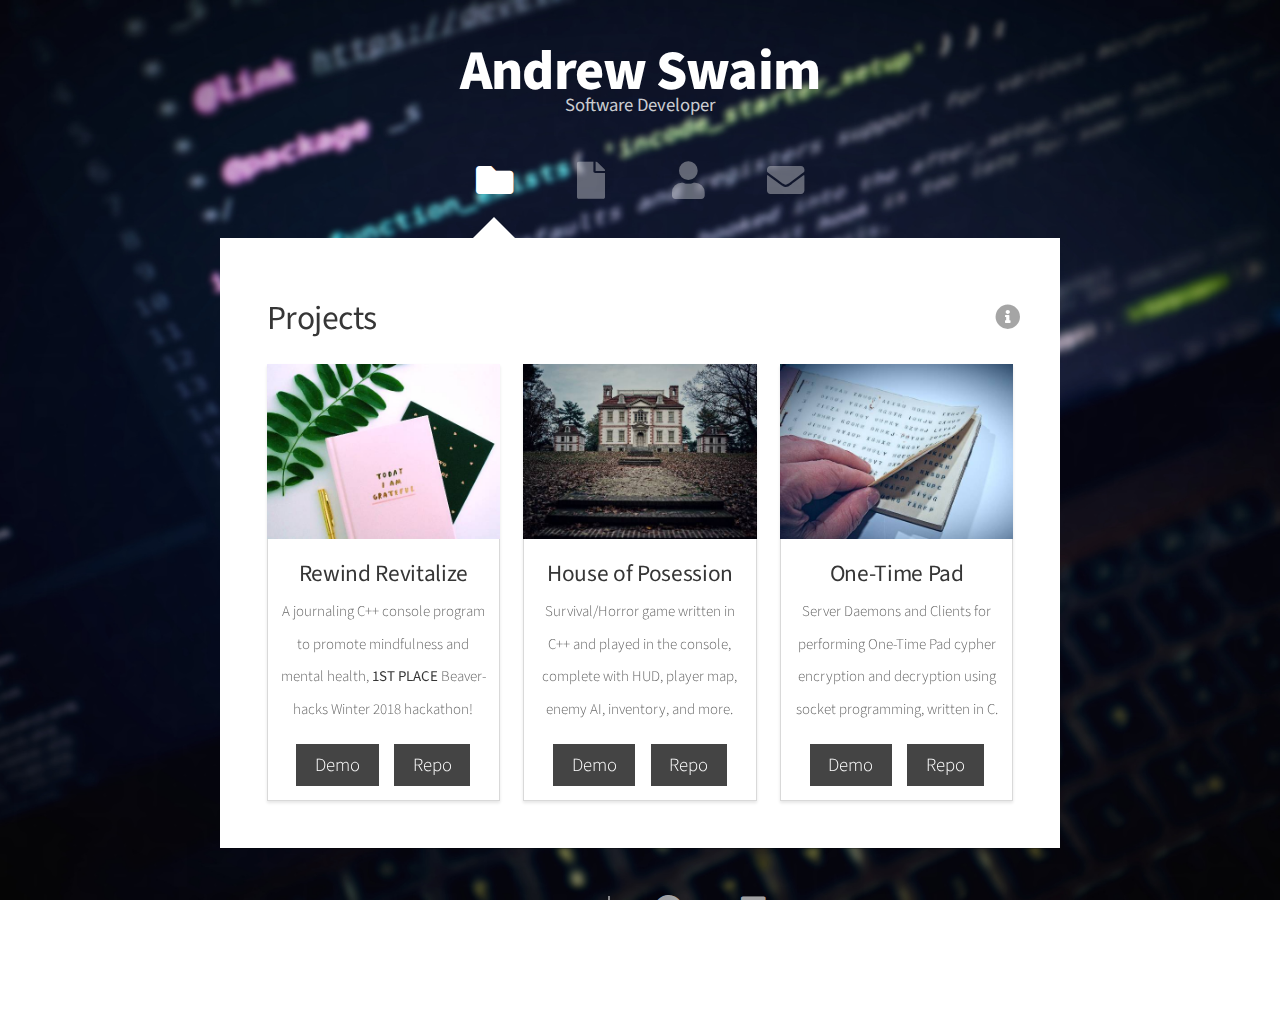
<file: index.html>
<!DOCTYPE HTML>
<!--
	Personal/Professional Website and Portfolio of Andrew Swaim
	Based on templates by @ajlkn from HTML5 Up
	Free for personal and commercial use under the CCA 3.0 license (html5up.net/license)
-->
<html>
	<head>
		<title>Andrew Swaim</title>
		<meta charset="utf-8" />
		<meta name="viewport" content="width=device-width, initial-scale=1, user-scalable=no" />
		<link rel="stylesheet" href="assets/css/main.css" />
		<noscript><link rel="stylesheet" href="assets/css/noscript.css" /></noscript>
	</head>
	<body class="is-preload">

		<!-- Wrapper-->
			<div id="wrapper">

				<!-- Header -->
					<div id="header">
						<h1>Andrew Swaim</h1>
						<p>Software Developer</p>
					</div>

				<!-- Nav -->
					<nav id="nav">
						<a href="#" class="icon solid fa-folder"><span>Projects</span></a>
						<a href="#resume" class="icon solid fa-file"><span>Resume</span></a>
						<a href="#about-me" class="icon solid fa-user"><span>About Me</span></a>
						<a href="#contact" class="icon solid fa-envelope"><span>Contact</span></a>
					</nav>

				<!-- Main -->
					<div id="main">

						<!-- Projects -->
							<article id="projects" class="panel">
								<header>
									<h2>Projects</h2>
									<div id="info">
										<i class="icon solid fas fa-info-circle"><span>Demos use Repl.it online compiler - compatability with mobile may vary</span></i>
									</div>
								</header>
								<section>
									<div class="row">
										<div class="col-4 col-6-medium col-12-small">
											<article class="box">
												<img class="image fit" src="images/rewind-revitalize_thumb.jpg" alt="Rewind Revitalize Splash" />
												<div class="content">
													<h3>Rewind Revitalize</h3>
													<p>A journaling C++ console program to promote mindfulness and mental health, <strong>1ST PLACE</strong> Beaver-hacks Winter 2018 hackathon!</p>
												</div>
												<a href="#rewind-revitalize" class="button">Demo</a>
												<a href="https://github.com/AndroidonEarth/Rewind-Revitalize" class="button" target="_blank">Repo</a>
											</article>
										</div>
										<div class="col-4 col-6-medium col-12-small">
											<article class="box">
												<img class="image fit" src="images/house_of_posession_thumb.jpg" alt="Houes of Posession Splash" />
												<div class="content">
													<h3>House of Posession</h3>
													<p>Survival/Horror game written in C++ and played in the console, complete with HUD, player map, enemy AI, inventory, and more.</p>
												</div>
												<a href="#house-of-posession" class="button">Demo</a>
												<a href="https://github.com/AndroidonEarth/House-of-Possession" class="button" target="_blank">Repo</a>
											</article>
										</div>
										<div class="col-4 col-6-medium col-12-small">
											<article class="box">
												<img class="image fit" src="images/one-time_pad_thumb.jpg" alt="One-Time Pad Splash" />
												<div class="content">
													<h3>One-Time Pad</h3>
													<p>Server Daemons and Clients for performing One-Time Pad cypher encryption and decryption using socket programming, written in C.</p>
												</div>
												<a href="#one-time-pad" class="button">Demo</a>
												<a href="https://github.com/AndroidonEarth/One-Time-Pad" class="button" target="_blank">Repo</a>
											</article>
										</div>
									</div>
								</section>
							</article>
							<article id="rewind-revitalize" class="panel">
								<header>
									<h2>Rewind Revitalize</h2>
									<!-- TODO: add back-to-projects button -->
									<a href="#" class="icon solid "></a>
								</header>
								<div class="demo">
									<form action="https://rewindrevitalize.androidonearth.repl.run/" method="get" target="rewind-revitalize-frame">
										<button type="submit">Compile & Run</button>
									</form>
									<iframe name="rewind-revitalize-frame" src="/demo_placeholder.html" scrolling="no"></iframe>
								</div>
								<!-- Maybe add mobile demo to display images instead of info icon
								<div class="mobile-demo">

								</div>
								-->
							</article>
							<article id="house-of-posession" class="panel">
								<header>
									<h2>House of Posession</h2>
									<!-- TODO: add back-to-projects button -->
									<a href="#" class="icon solid "></a>
								</header>
								<div class="demo">
									<form action="" method="get" target="house-of-posession-frame">
										<button type="submit">Compile & Run</button>
									</form>
									<iframe name="house-of-posession-frame" src="/demo_placeholder.html" scrolling="no"></iframe>
								</div>
								<!-- Maybe add mobile demo to display images instead of info icon
								<div class="mobile-demo">

								</div>
								-->
							</article>
							<article id="one-time-pad" class="panel">
								<header>
									<h2>One-Time Pad</h2>
									<!-- TODO: add back-to-projects button -->
									<a href="#" class="icon solid "></a>
								</header>
								<div class="demo">
									<form action="" method="get" target="one-time-pad-frame">
										<button type="submit">Compile & Run</button>
									</form>
									<iframe name="one-time-pad-frame" src="/demo_placeholder.html" scrolling="no"></iframe>
								</div>
								<!-- Maybe add mobile demo to display images instead of info icon
								<div class="mobile-demo">

								</div>
								-->
							</article>

						<!-- Resume -->
							<article id="resume" class="panel">
								<header>
									<h2>Resume
										<div id="download">
											<a class="icon solid fa-file-pdf" href="Resume_AndrewSwaim.pdf" download><span>Download</span></a>
										</div>
									</h2>
								</header>
								<h3>Technologies</h3>
								<div class="row">
									<div class="col-4">
										<p><strong>Proficient</strong></p>
										<ul>
											<li>C++</li>
											<li>C</li>
											<li>Bash</li>
										</ul>
									</div>
									<div class="col-4">
										<p><strong>Familiar</strong></p>
										<ul>
											<li>Java</li>
											<li>Python</li>
											<li>C#</li>
											<li>HTML5</li>
											<li>CSS3, SASS, & Bootstrap</li>
											<li>JS ES6, JQuery, & Node.js</li>
										</ul>
									</div>
									<div class="col-4">
										<p><strong>Other</strong></p>
										<ul>
											<li>SVN & Git</li>
											<li>PostgreSQL & MySQL</li>
											<li>Agile/Kanban & Jira</li>
											<li>Algorithms</li>
											<li>Data Structures</li>
											<li>x86 Assembly</li>
										</ul>
									</div>
								</div>
								<h3>Education</h3>
								<div class="row gtr-0 gtr-uniform">
									<div class="col-6">
										<p><strong>OREGON STATE UNIVERSITY</strong></p>
										<p>Corvallis, OR</p>
									</div>
									<div class="col-6">
										<p><strong>BS Computer Science</strong></p>
										<p>GPA 4.0/4.0</p>
										<p>Graduating March 2021</p>
									</div>
								</div>
								<div class="row gtr-0 gtr-uniform">
									<div class="col-6">
										<p><strong>MESA COMMUNITY COLLEGE</strong></p>
										<p>Mesa, AZ</p>
									</div>
									<div class="col-6">
										<p><strong>AAS Computer Programming</strong></p>
										<p>GPA 3.7/4.0</p>
										<p>Graduated May 2016</p>
									</div>
								</div>
								<div class="row gtr-0 gtr-uniform">
									<div class="col-6">
										<p><strong>ARIZONA STATE UNIVERSITY</strong></p>
										<p>Tempe, AZ</p>
									</div>
									<div class="col-6">
										<p><strong>BA Sustainability</strong></p>
										<p>GPA 3.4/4.0</p>
										<p>Graduated May 2014</p>
									</div>
								</div>
								<h3>Experience</h3>
								<div class="row gtr-0 gtr-uniform">
									<div class="col-12">
										<p><strong>ABC LEGAL SERVICES, INC.</strong></p>
										<p>Seattle, WA</p>
									</div>
								</div>
								<div class="row gtr-0 gtr-uniform">
									<div class="col-4 col-12-small">
										<p><strong>EDI and IT Support Specialist</strong></p>
										<p>February 2019 to Present</p>
									</div>
									<div class="col-8 col-12-small">
										<ul>
											<li>Develops Bash and Python scripts to import, export, and process data files and documents for customers through an SFTP server, ensuring the smooth processing of thousands of jobs each week, and working directly with customers and account managers to onboard new customers and resolve issues.</li>
											<li>Spearheaded a project to migrate our old phone system to a cloud-based VoIP phone system, reducing costs and streamlining communication and collaboration for all employees, and saving the company thousands of dollars each month.</li>
											<li>Writes queries to query a database (postreSQL) in order to generate reports for customers and account managers, also utilizing Jasper server for automated reports.</li>
										</ul>
									</div>
								</div>
								<div class="row gtr-0 gtr-uniform">
									<div class="col-4 col-12-small">
										<p><strong>Order Entry Specialist</strong></p>
										<p>July 2018 to February 2019</p>
									</div>
									<div class="col-8 col-12-small">
										<ul>
											<li>Memorized numerous workflows, rules, and exceptions for various states and legal customers in order to quickly and accurately enter data from digital and physical documents.</li>
											<li>Took on a multitude of responsibilities, including rush orders, auditing new hire work, and entering complex orders such as AZ alt serves, all within the first three months of hire, all while maintaining the second most amount of entries in the department with over 100 orders entered daily.</li>
										</ul>
									</div>
								</div>
								<div class="row gtr-0 gtr-uniform">
									<div class="col-12">
										<p><strong>DAYTON FREIGHT LINES, INC.</strong></p>
										<p>Tempe, AZ</p>
									</div>
								</div>
								<div class="row gtr-0 gtr-uniform">
									<div class="col-4 col-12-small">
										<p><strong>Centralized Biller</strong></p>
										<p>July 2014 to May 2018</p>
									</div>
									<div class="col-8 col-12-small">
										<ul>
											<li>Utilized strong attention to detail to quickly and accurately input data from the scanned in freight Bill of Ladings.</li>
											<li>Gained time management and computer skills by completing hundreds of bills each night, keeping in mind active time, bills-per-hour, and error percentage.</li>
											<li>Consistently in the top 5 fastest and most accurate billers in the department, both annually and monthly, with over 500 bills per night with minimal errors.</li>
										</ul>
									</div>
								</div>
							</article>

						<!-- About Me -->
							<article id="about-me" class="panel intro">
								<header>
									<h2>About Me</h2>
									<p>"and my journey to become a software developer"</p>
								</header>
								<div class="pic">
									<img src="images/me.jpg" alt="" />
								</div>
							</article>

						<!-- Contact -->
							<article id="contact" class="panel">
								<header>
									<h2>Contact Me</h2>
								</header>
								<iframe name="dummy" style="display:none;"></iframe>
								<form id="contact-form" action="https://app.99inbound.com/api/e/OyzL0BGX" method="POST">
									<div>
										<div class="row">
											<div class="col-6 col-12-medium">
												<input class="field" type="text" id="name" placeholder="Name" />
											</div>
											<div class="col-6 col-12-medium">
												<input class="field" type="text" id="email" placeholder="Email" />
											</div>
											<div class="col-12">
												<input class="field" type="text" id="subject" placeholder="Subject" />
											</div>
											<div class="col-12">
												<textarea class="field" id="message" placeholder="Message" rows="6"></textarea>
											</div>
											<div class="col-4 col-12-medium">
												<input type="submit" value="Send Message" />
											</div>
											<div class="col-8 col-12-medium">
												<p id="notification" class="field"></p>
											</div>
										</div>
									</div>
								</form>
							</article>

					</div>

				<!-- Footer -->
					<div id="footer">
						<ul class="copyright">
							<li>&copy; Andrew Swaim</li>
							<li>
								<a href="https://github.com/AndroidonEarth" class="icon brands fa-github fa-2x" target="_blank"><span>Github</span></a>
								<a href="https://www.linkedin.com/in/andrew-swaim/" class="icon brands fa-linkedin fa-2x" target="_blank"><span>LinkedIn</span></a>
							</li>
						</ul>
					</div>

			</div>			

		<!-- Scripts -->
			<script src="assets/js/axios.min.js"></script>
			<script src="assets/js/jquery.min.js"></script>
			<script src="assets/js/browser.min.js"></script>
			<script src="assets/js/breakpoints.min.js"></script>
			<script src="assets/js/util.js"></script>
			<script src="assets/js/main.js"></script>

	</body>
</html>
</file>
<file: assets/css/noscript.css>
/*
	Astral by HTML5 UP
	html5up.net | @ajlkn
	Free for personal and commercial use under the CCA 3.0 license (html5up.net/license)
*/

/* Wrapper */

	#wrapper {
		opacity: 1 !important;
	}

/* Nav */

	#nav a {
		opacity: 1.0;
	}

		#nav a:before, #nav a:after {
			display: none;
		}

		#nav a span {
			top: 0;
			opacity: 1.0;
		}

			#nav a span:after {
				display: none;
			}

/* Main */

	#main {
		background: none;
		box-shadow: none;
	}

		#main > .panel {
			background: #ffffff;
			margin-bottom: 2em;
		}

			#main > .panel:last-child {
				margin-bottom: 0;
			}
</file>
<file: assets/css/main.css>
@import url("https://fonts.googleapis.com/css?family=Source+Sans+Pro:300,400,300italic,400italic");
@import url("fontawesome-all.min.css");

/*
	Personal/Professional Website and Portfolio of Andrew Swaim
	Based on templates by @ajlkn from HTML5 Up
	Free for personal and commercial use under the CCA 3.0 license (html5up.net/license)
*/

html, body, div, span, applet, object,
iframe, h1, h2, h3, h4, h5, h6, p, blockquote,
pre, a, abbr, acronym, address, big, cite,
code, del, dfn, em, img, ins, kbd, q, s, samp,
small, strike, strong, sub, sup, tt, var, b,
u, i, center, dl, dt, dd, ol, ul, li, fieldset,
form, label, legend, table, caption, tbody,
tfoot, thead, tr, th, td, article, aside,
canvas, details, embed, figure, figcaption,
footer, header, hgroup, menu, nav, output, ruby,
section, summary, time, mark, audio, video {
	margin: 0;
	padding: 0;
	border: 0;
	font-size: 100%;
	font: inherit;
	vertical-align: baseline;}

article, aside, details, figcaption, figure,
footer, header, hgroup, menu, nav, section {
	display: block;}

body {
	line-height: 1;
}

ol, ul {
	list-style: none;
}

blockquote, q {
	quotes: none;
}

	blockquote:before, blockquote:after, q:before, q:after {
		content: '';
		content: none;
	}

table {
	border-collapse: collapse;
	border-spacing: 0;
}

body {
	-webkit-text-size-adjust: none;
}

mark {
	background-color: transparent;
	color: inherit;
}

input::-moz-focus-inner {
	border: 0;
	padding: 0;
}

input, select, textarea {
	-moz-appearance: none;
	-webkit-appearance: none;
	-ms-appearance: none;
	appearance: none;
}

/* Row */

	.row {
		display: flex;
		flex-wrap: wrap;
		box-sizing: border-box;
		align-items: stretch;
	}

		.row > * {
			box-sizing: border-box;
		}

		.row.gtr-uniform > * > :last-child {
			margin-bottom: 0;
		}

		.row.aln-left {
			justify-content: flex-start;
		}

		.row.aln-center {
			justify-content: center;
		}

		.row.aln-right {
			justify-content: flex-end;
		}

		.row.aln-top {
			align-items: flex-start;
		}

		.row.aln-middle {
			align-items: center;
		}

		.row.aln-bottom {
			align-items: flex-end;
		}

		.row > .imp {
			order: -1;
		}

		.row > .col-1 {
			width: 8.33333%;
		}

		.row > .off-1 {
			margin-left: 8.33333%;
		}

		.row > .col-2 {
			width: 16.66667%;
		}

		.row > .off-2 {
			margin-left: 16.66667%;
		}

		.row > .col-3 {
			width: 25%;
		}

		.row > .off-3 {
			margin-left: 25%;
		}

		.row > .col-4 {
			width: 33.33333%;
		}

		.row > .off-4 {
			margin-left: 33.33333%;
		}

		.row > .col-5 {
			width: 41.66667%;
		}

		.row > .off-5 {
			margin-left: 41.66667%;
		}

		.row > .col-6 {
			width: 50%;
		}

		.row > .off-6 {
			margin-left: 50%;
		}

		.row > .col-7 {
			width: 58.33333%;
		}

		.row > .off-7 {
			margin-left: 58.33333%;
		}

		.row > .col-8 {
			width: 66.66667%;
		}

		.row > .off-8 {
			margin-left: 66.66667%;
		}

		.row > .col-9 {
			width: 75%;
		}

		.row > .off-9 {
			margin-left: 75%;
		}

		.row > .col-10 {
			width: 83.33333%;
		}

		.row > .off-10 {
			margin-left: 83.33333%;
		}

		.row > .col-11 {
			width: 91.66667%;
		}

		.row > .off-11 {
			margin-left: 91.66667%;
		}

		.row > .col-12 {
			width: 100%;
		}

		.row > .off-12 {
			margin-left: 100%;
		}

		.row.gtr-0 {
			margin-top: 0em;
			margin-left: 0em;
		}

			.row.gtr-0 > * {
				padding: 0em 0 0 0em;
			}

			.row.gtr-0.gtr-uniform {
				margin-top: 0em;
			}

				.row.gtr-0.gtr-uniform > * {
					padding-top: 0em;
				}

		.row.gtr-25 {
			margin-top: -0.3125em;
			margin-left: -0.3125em;
		}

			.row.gtr-25 > * {
				padding: 0.3125em 0 0 0.3125em;
			}

			.row.gtr-25.gtr-uniform {
				margin-top: -0.3125em;
			}

				.row.gtr-25.gtr-uniform > * {
					padding-top: 0.3125em;
				}

		.row.gtr-50 {
			margin-top: -0.625em;
			margin-left: -0.625em;
		}

			.row.gtr-50 > * {
				padding: 0.625em 0 0 0.625em;
			}

			.row.gtr-50.gtr-uniform {
				margin-top: -0.625em;
			}

				.row.gtr-50.gtr-uniform > * {
					padding-top: 0.625em;
				}

		.row {
			margin-top: -1.25em;
			margin-left: -1.25em;
		}

			.row > * {
				padding: 1.25em 0 0 1.25em;
			}

			.row.gtr-uniform {
				margin-top: -1.25em;
			}

				.row.gtr-uniform > * {
					padding-top: 1.25em;
				}

		.row.gtr-150 {
			margin-top: -1.875em;
			margin-left: -1.875em;
		}

			.row.gtr-150 > * {
				padding: 1.875em 0 0 1.875em;
			}

			.row.gtr-150.gtr-uniform {
				margin-top: -1.875em;
			}

				.row.gtr-150.gtr-uniform > * {
					padding-top: 1.875em;
				}

		.row.gtr-200 {
			margin-top: -2.5em;
			margin-left: -2.5em;
		}

			.row.gtr-200 > * {
				padding: 2.5em 0 0 2.5em;
			}

			.row.gtr-200.gtr-uniform {
				margin-top: -2.5em;
			}

				.row.gtr-200.gtr-uniform > * {
					padding-top: 2.5em;
				}

		@media screen and (max-width: 1680px) {

			.row {
				display: flex;
				flex-wrap: wrap;
				box-sizing: border-box;
				align-items: stretch;
			}

				.row > * {
					box-sizing: border-box;
				}

				.row.gtr-uniform > * > :last-child {
					margin-bottom: 0;
				}

				.row.aln-left {
					justify-content: flex-start;
				}

				.row.aln-center {
					justify-content: center;
				}

				.row.aln-right {
					justify-content: flex-end;
				}

				.row.aln-top {
					align-items: flex-start;
				}

				.row.aln-middle {
					align-items: center;
				}

				.row.aln-bottom {
					align-items: flex-end;
				}

				.row > .imp-xlarge {
					order: -1;
				}

				.row > .col-1-xlarge {
					width: 8.33333%;
				}

				.row > .off-1-xlarge {
					margin-left: 8.33333%;
				}

				.row > .col-2-xlarge {
					width: 16.66667%;
				}

				.row > .off-2-xlarge {
					margin-left: 16.66667%;
				}

				.row > .col-3-xlarge {
					width: 25%;
				}

				.row > .off-3-xlarge {
					margin-left: 25%;
				}

				.row > .col-4-xlarge {
					width: 33.33333%;
				}

				.row > .off-4-xlarge {
					margin-left: 33.33333%;
				}

				.row > .col-5-xlarge {
					width: 41.66667%;
				}

				.row > .off-5-xlarge {
					margin-left: 41.66667%;
				}

				.row > .col-6-xlarge {
					width: 50%;
				}

				.row > .off-6-xlarge {
					margin-left: 50%;
				}

				.row > .col-7-xlarge {
					width: 58.33333%;
				}

				.row > .off-7-xlarge {
					margin-left: 58.33333%;
				}

				.row > .col-8-xlarge {
					width: 66.66667%;
				}

				.row > .off-8-xlarge {
					margin-left: 66.66667%;
				}

				.row > .col-9-xlarge {
					width: 75%;
				}

				.row > .off-9-xlarge {
					margin-left: 75%;
				}

				.row > .col-10-xlarge {
					width: 83.33333%;
				}

				.row > .off-10-xlarge {
					margin-left: 83.33333%;
				}

				.row > .col-11-xlarge {
					width: 91.66667%;
				}

				.row > .off-11-xlarge {
					margin-left: 91.66667%;
				}

				.row > .col-12-xlarge {
					width: 100%;
				}

				.row > .off-12-xlarge {
					margin-left: 100%;
				}

				.row.gtr-0 {
					margin-top: 0em;
					margin-left: 0em;
				}

					.row.gtr-0 > * {
						padding: 0em 0 0 0em;
					}

					.row.gtr-0.gtr-uniform {
						margin-top: 0em;
					}

						.row.gtr-0.gtr-uniform > * {
							padding-top: 0em;
						}

				.row.gtr-25 {
					margin-top: -0.3125em;
					margin-left: -0.3125em;
				}

					.row.gtr-25 > * {
						padding: 0.3125em 0 0 0.3125em;
					}

					.row.gtr-25.gtr-uniform {
						margin-top: -0.3125em;
					}

						.row.gtr-25.gtr-uniform > * {
							padding-top: 0.3125em;
						}

				.row.gtr-50 {
					margin-top: -0.625em;
					margin-left: -0.625em;
				}

					.row.gtr-50 > * {
						padding: 0.625em 0 0 0.625em;
					}

					.row.gtr-50.gtr-uniform {
						margin-top: -0.625em;
					}

						.row.gtr-50.gtr-uniform > * {
							padding-top: 0.625em;
						}

				.row {
					margin-top: -1.25em;
					margin-left: -1.25em;
				}

					.row > * {
						padding: 1.25em 0 0 1.25em;
					}

					.row.gtr-uniform {
						margin-top: -1.25em;
					}

						.row.gtr-uniform > * {
							padding-top: 1.25em;
						}

				.row.gtr-150 {
					margin-top: -1.875em;
					margin-left: -1.875em;
				}

					.row.gtr-150 > * {
						padding: 1.875em 0 0 1.875em;
					}

					.row.gtr-150.gtr-uniform {
						margin-top: -1.875em;
					}

						.row.gtr-150.gtr-uniform > * {
							padding-top: 1.875em;
						}

				.row.gtr-200 {
					margin-top: -2.5em;
					margin-left: -2.5em;
				}

					.row.gtr-200 > * {
						padding: 2.5em 0 0 2.5em;
					}

					.row.gtr-200.gtr-uniform {
						margin-top: -2.5em;
					}

						.row.gtr-200.gtr-uniform > * {
							padding-top: 2.5em;
						}

		}

		@media screen and (max-width: 1280px) {

			.row {
				display: flex;
				flex-wrap: wrap;
				box-sizing: border-box;
				align-items: stretch;
			}

				.row > * {
					box-sizing: border-box;
				}

				.row.gtr-uniform > * > :last-child {
					margin-bottom: 0;
				}

				.row.aln-left {
					justify-content: flex-start;
				}

				.row.aln-center {
					justify-content: center;
				}

				.row.aln-right {
					justify-content: flex-end;
				}

				.row.aln-top {
					align-items: flex-start;
				}

				.row.aln-middle {
					align-items: center;
				}

				.row.aln-bottom {
					align-items: flex-end;
				}

				.row > .imp-large {
					order: -1;
				}

				.row > .col-1-large {
					width: 8.33333%;
				}

				.row > .off-1-large {
					margin-left: 8.33333%;
				}

				.row > .col-2-large {
					width: 16.66667%;
				}

				.row > .off-2-large {
					margin-left: 16.66667%;
				}

				.row > .col-3-large {
					width: 25%;
				}

				.row > .off-3-large {
					margin-left: 25%;
				}

				.row > .col-4-large {
					width: 33.33333%;
				}

				.row > .off-4-large {
					margin-left: 33.33333%;
				}

				.row > .col-5-large {
					width: 41.66667%;
				}

				.row > .off-5-large {
					margin-left: 41.66667%;
				}

				.row > .col-6-large {
					width: 50%;
				}

				.row > .off-6-large {
					margin-left: 50%;
				}

				.row > .col-7-large {
					width: 58.33333%;
				}

				.row > .off-7-large {
					margin-left: 58.33333%;
				}

				.row > .col-8-large {
					width: 66.66667%;
				}

				.row > .off-8-large {
					margin-left: 66.66667%;
				}

				.row > .col-9-large {
					width: 75%;
				}

				.row > .off-9-large {
					margin-left: 75%;
				}

				.row > .col-10-large {
					width: 83.33333%;
				}

				.row > .off-10-large {
					margin-left: 83.33333%;
				}

				.row > .col-11-large {
					width: 91.66667%;
				}

				.row > .off-11-large {
					margin-left: 91.66667%;
				}

				.row > .col-12-large {
					width: 100%;
				}

				.row > .off-12-large {
					margin-left: 100%;
				}

				.row.gtr-0 {
					margin-top: 0em;
					margin-left: 0em;
				}

					.row.gtr-0 > * {
						padding: 0em 0 0 0em;
					}

					.row.gtr-0.gtr-uniform {
						margin-top: 0em;
					}

						.row.gtr-0.gtr-uniform > * {
							padding-top: 0em;
						}

				.row.gtr-25 {
					margin-top: -0.3125em;
					margin-left: -0.3125em;
				}

					.row.gtr-25 > * {
						padding: 0.3125em 0 0 0.3125em;
					}

					.row.gtr-25.gtr-uniform {
						margin-top: -0.3125em;
					}

						.row.gtr-25.gtr-uniform > * {
							padding-top: 0.3125em;
						}

				.row.gtr-50 {
					margin-top: -0.625em;
					margin-left: -0.625em;
				}

					.row.gtr-50 > * {
						padding: 0.625em 0 0 0.625em;
					}

					.row.gtr-50.gtr-uniform {
						margin-top: -0.625em;
					}

						.row.gtr-50.gtr-uniform > * {
							padding-top: 0.625em;
						}

				.row {
					margin-top: -1.25em;
					margin-left: -1.25em;
				}

					.row > * {
						padding: 1.25em 0 0 1.25em;
					}

					.row.gtr-uniform {
						margin-top: -1.25em;
					}

						.row.gtr-uniform > * {
							padding-top: 1.25em;
						}

				.row.gtr-150 {
					margin-top: -1.875em;
					margin-left: -1.875em;
				}

					.row.gtr-150 > * {
						padding: 1.875em 0 0 1.875em;
					}

					.row.gtr-150.gtr-uniform {
						margin-top: -1.875em;
					}

						.row.gtr-150.gtr-uniform > * {
							padding-top: 1.875em;
						}

				.row.gtr-200 {
					margin-top: -2.5em;
					margin-left: -2.5em;
				}

					.row.gtr-200 > * {
						padding: 2.5em 0 0 2.5em;
					}

					.row.gtr-200.gtr-uniform {
						margin-top: -2.5em;
					}

						.row.gtr-200.gtr-uniform > * {
							padding-top: 2.5em;
						}

		}

		@media screen and (max-width: 980px) {

			.row {
				display: flex;
				flex-wrap: wrap;
				box-sizing: border-box;
				align-items: stretch;
			}

				.row > * {
					box-sizing: border-box;
				}

				.row.gtr-uniform > * > :last-child {
					margin-bottom: 0;
				}

				.row.aln-left {
					justify-content: flex-start;
				}

				.row.aln-center {
					justify-content: center;
				}

				.row.aln-right {
					justify-content: flex-end;
				}

				.row.aln-top {
					align-items: flex-start;
				}

				.row.aln-middle {
					align-items: center;
				}

				.row.aln-bottom {
					align-items: flex-end;
				}

				.row > .imp-medium {
					order: -1;
				}

				.row > .col-1-medium {
					width: 8.33333%;
				}

				.row > .off-1-medium {
					margin-left: 8.33333%;
				}

				.row > .col-2-medium {
					width: 16.66667%;
				}

				.row > .off-2-medium {
					margin-left: 16.66667%;
				}

				.row > .col-3-medium {
					width: 25%;
				}

				.row > .off-3-medium {
					margin-left: 25%;
				}

				.row > .col-4-medium {
					width: 33.33333%;
				}

				.row > .off-4-medium {
					margin-left: 33.33333%;
				}

				.row > .col-5-medium {
					width: 41.66667%;
				}

				.row > .off-5-medium {
					margin-left: 41.66667%;
				}

				.row > .col-6-medium {
					width: 50%;
				}

				.row > .off-6-medium {
					margin-left: 50%;
				}

				.row > .col-7-medium {
					width: 58.33333%;
				}

				.row > .off-7-medium {
					margin-left: 58.33333%;
				}

				.row > .col-8-medium {
					width: 66.66667%;
				}

				.row > .off-8-medium {
					margin-left: 66.66667%;
				}

				.row > .col-9-medium {
					width: 75%;
				}

				.row > .off-9-medium {
					margin-left: 75%;
				}

				.row > .col-10-medium {
					width: 83.33333%;
				}

				.row > .off-10-medium {
					margin-left: 83.33333%;
				}

				.row > .col-11-medium {
					width: 91.66667%;
				}

				.row > .off-11-medium {
					margin-left: 91.66667%;
				}

				.row > .col-12-medium {
					width: 100%;
				}

				.row > .off-12-medium {
					margin-left: 100%;
				}

				.row.gtr-0 {
					margin-top: 0em;
					margin-left: 0em;
				}

					.row.gtr-0 > * {
						padding: 0em 0 0 0em;
					}

					.row.gtr-0.gtr-uniform {
						margin-top: 0em;
					}

						.row.gtr-0.gtr-uniform > * {
							padding-top: 0em;
						}

				.row.gtr-25 {
					margin-top: -0.3125em;
					margin-left: -0.3125em;
				}

					.row.gtr-25 > * {
						padding: 0.3125em 0 0 0.3125em;
					}

					.row.gtr-25.gtr-uniform {
						margin-top: -0.3125em;
					}

						.row.gtr-25.gtr-uniform > * {
							padding-top: 0.3125em;
						}

				.row.gtr-50 {
					margin-top: -0.625em;
					margin-left: -0.625em;
				}

					.row.gtr-50 > * {
						padding: 0.625em 0 0 0.625em;
					}

					.row.gtr-50.gtr-uniform {
						margin-top: -0.625em;
					}

						.row.gtr-50.gtr-uniform > * {
							padding-top: 0.625em;
						}

				.row {
					margin-top: -1.25em;
					margin-left: -1.25em;
				}

					.row > * {
						padding: 1.25em 0 0 1.25em;
					}

					.row.gtr-uniform {
						margin-top: -1.25em;
					}

						.row.gtr-uniform > * {
							padding-top: 1.25em;
						}

				.row.gtr-150 {
					margin-top: -1.875em;
					margin-left: -1.875em;
				}

					.row.gtr-150 > * {
						padding: 1.875em 0 0 1.875em;
					}

					.row.gtr-150.gtr-uniform {
						margin-top: -1.875em;
					}

						.row.gtr-150.gtr-uniform > * {
							padding-top: 1.875em;
						}

				.row.gtr-200 {
					margin-top: -2.5em;
					margin-left: -2.5em;
				}

					.row.gtr-200 > * {
						padding: 2.5em 0 0 2.5em;
					}

					.row.gtr-200.gtr-uniform {
						margin-top: -2.5em;
					}

						.row.gtr-200.gtr-uniform > * {
							padding-top: 2.5em;
						}

		}

		@media screen and (max-width: 736px) {

			.row {
				display: flex;
				flex-wrap: wrap;
				box-sizing: border-box;
				align-items: stretch;
			}

				.row > * {
					box-sizing: border-box;
				}

				.row.gtr-uniform > * > :last-child {
					margin-bottom: 0;
				}

				.row.aln-left {
					justify-content: flex-start;
				}

				.row.aln-center {
					justify-content: center;
				}

				.row.aln-right {
					justify-content: flex-end;
				}

				.row.aln-top {
					align-items: flex-start;
				}

				.row.aln-middle {
					align-items: center;
				}

				.row.aln-bottom {
					align-items: flex-end;
				}

				.row > .imp-small {
					order: -1;
				}

				.row > .col-1-small {
					width: 8.33333%;
				}

				.row > .off-1-small {
					margin-left: 8.33333%;
				}

				.row > .col-2-small {
					width: 16.66667%;
				}

				.row > .off-2-small {
					margin-left: 16.66667%;
				}

				.row > .col-3-small {
					width: 25%;
				}

				.row > .off-3-small {
					margin-left: 25%;
				}

				.row > .col-4-small {
					width: 33.33333%;
				}

				.row > .off-4-small {
					margin-left: 33.33333%;
				}

				.row > .col-5-small {
					width: 41.66667%;
				}

				.row > .off-5-small {
					margin-left: 41.66667%;
				}

				.row > .col-6-small {
					width: 50%;
				}

				.row > .off-6-small {
					margin-left: 50%;
				}

				.row > .col-7-small {
					width: 58.33333%;
				}

				.row > .off-7-small {
					margin-left: 58.33333%;
				}

				.row > .col-8-small {
					width: 66.66667%;
				}

				.row > .off-8-small {
					margin-left: 66.66667%;
				}

				.row > .col-9-small {
					width: 75%;
				}

				.row > .off-9-small {
					margin-left: 75%;
				}

				.row > .col-10-small {
					width: 83.33333%;
				}

				.row > .off-10-small {
					margin-left: 83.33333%;
				}

				.row > .col-11-small {
					width: 91.66667%;
				}

				.row > .off-11-small {
					margin-left: 91.66667%;
				}

				.row > .col-12-small {
					width: 100%;
				}

				.row > .off-12-small {
					margin-left: 100%;
				}

				.row.gtr-0 {
					margin-top: 0em;
					margin-left: 0em;
				}

					.row.gtr-0 > * {
						padding: 0em 0 0 0em;
					}

					.row.gtr-0.gtr-uniform {
						margin-top: 0em;
					}

						.row.gtr-0.gtr-uniform > * {
							padding-top: 0em;
						}

				.row.gtr-25 {
					margin-top: -0.3125em;
					margin-left: -0.3125em;
				}

					.row.gtr-25 > * {
						padding: 0.3125em 0 0 0.3125em;
					}

					.row.gtr-25.gtr-uniform {
						margin-top: -0.3125em;
					}

						.row.gtr-25.gtr-uniform > * {
							padding-top: 0.3125em;
						}

				.row.gtr-50 {
					margin-top: -0.625em;
					margin-left: -0.625em;
				}

					.row.gtr-50 > * {
						padding: 0.625em 0 0 0.625em;
					}

					.row.gtr-50.gtr-uniform {
						margin-top: -0.625em;
					}

						.row.gtr-50.gtr-uniform > * {
							padding-top: 0.625em;
						}

				.row {
					margin-top: -1.25em;
					margin-left: -1.25em;
				}

					.row > * {
						padding: 1.25em 0 0 1.25em;
					}

					.row.gtr-uniform {
						margin-top: -1.25em;
					}

						.row.gtr-uniform > * {
							padding-top: 1.25em;
						}

				.row.gtr-150 {
					margin-top: -1.875em;
					margin-left: -1.875em;
				}

					.row.gtr-150 > * {
						padding: 1.875em 0 0 1.875em;
					}

					.row.gtr-150.gtr-uniform {
						margin-top: -1.875em;
					}

						.row.gtr-150.gtr-uniform > * {
							padding-top: 1.875em;
						}

				.row.gtr-200 {
					margin-top: -2.5em;
					margin-left: -2.5em;
				}

					.row.gtr-200 > * {
						padding: 2.5em 0 0 2.5em;
					}

					.row.gtr-200.gtr-uniform {
						margin-top: -2.5em;
					}

						.row.gtr-200.gtr-uniform > * {
							padding-top: 2.5em;
						}

		}

/* Basic */

	html {
		box-sizing: border-box;
	}

	*, *:before, *:after {
		box-sizing: inherit;
	}

	body {
		background-image: url("images/overlay.png"), url("images/bg.jpg");
		background-repeat: repeat, no-repeat;
		background-size: cover;
		background-position: center;
		background-attachment: fixed;
		overflow-y: scroll;
	}

		body.is-preload *, body.is-preload *:before, body.is-preload *:after {
			-moz-animation: none !important;
			-webkit-animation: none !important;
			-ms-animation: none !important;
			animation: none !important;
			-moz-transition: none !important;
			-webkit-transition: none !important;
			-ms-transition: none !important;
			transition: none !important;
		}

	body, input, textarea, select, span {
		font-family: 'Source Sans Pro', sans-serif;
		font-weight: 300;
		color: #666666;
		font-size: 20pt;
		line-height: 1.75em;
	}

		@media screen and (max-width: 1680px) {

			body, input, textarea, select {
				font-size: 15pt;
			}

		}

		@media screen and (max-width: 1280px) {

			body, input, textarea, select {
				font-size: 14pt;
			}

		}

		@media screen and (max-width: 736px) {

			body, input, textarea, select {
				font-size: 12pt;
			}

		}

		@media screen and (max-width: 360px) {

			body, input, textarea, select {
				font-size: 11pt;
			}

		}

	strong, b, h1, h2, h3, h4, h5, h6 {
		font-weight: 400;
		color: #363636;
	}

	h1 {
		font-size: 2.4em;
		letter-spacing: -0.015em;
	}

	h2 {
		font-size: 1.8em;
		letter-spacing: -0.015em;
	}

	h3, h4, h5, h6 {
		font-size: 1.25em;
		letter-spacing: -0.015em;
	}

	@media screen and (max-width: 736px) {

		h1 {
			font-size: 1.75em;
		}

		h2 {
			font-size: 1.375em;
		}

		h3, h4, h5, h6 {
			font-size: 1em;
		}

	}

	blockquote {
		border-left: solid 0.5em #ddd;
		padding: 1em 0 1em 2em;
		font-style: italic;
	}

	em, i {
		font-style: italic;
	}

	hr {
		border: 0;
		border-top: solid 1px #ddd;
		padding: 1.5em 0 0 0;
		margin: 1.75em 0 0 0;
	}

	sub {
		position: relative;
		top: 0.5em;
		font-size: 0.8em;
	}

	sup {
		position: relative;
		top: -0.5em;
		font-size: 0.8em;
	}

	br.clear {
		clear: both;
	}

	p, ul, ol, dl, table, blockquote, form {
		margin-bottom: 2em;
	}

/* Table */

	table {
		width: 100%;
	}

		table.default tbody tr {
			border-bottom: solid 1px #f4f4f4;
		}

		table.default td {
			padding: 0.5em 1em 0.5em 1em;
		}

		table.default th {
			text-align: left;
			font-weight: 400;
			padding: 0.5em 1em 0.5em 1em;
		}

		table.default thead {
			border-bottom: solid 2px #f4f4f4;
		}

/* Form */

	form label {
		display: block;
		font-weight: 400;
		color: #363636;
		margin: 0 0 1em 0;
	}

	form input[type="text"],
	form input[type="email"],
	form input[type="password"],
	form select,
	form textarea {
		-webkit-appearance: none;
		border: 0;
		background: #e6e6e6;
		padding: 0.75em;
		width: 100%;
		-moz-transition: background-color .25s ease-in-out;
		-webkit-transition: background-color .25s ease-in-out;
		-ms-transition: background-color .25s ease-in-out;
		transition: background-color .25s ease-in-out;
	}

		form input[type="text"]:focus,
		form input[type="email"]:focus,
		form input[type="password"]:focus,
		form select:focus,
		form textarea:focus {
			background: #f8f8f8;
		}

	form input[type="text"],
	form input[type="email"],
	form input[type="password"],
	form select {
		line-height: 1.35em;
	}

	form ::-webkit-input-placeholder {
		color: #999;
	}

	form :-moz-placeholder {
		color: #999;
	}

	form ::-moz-placeholder {
		color: #999;
	}

	form :-ms-input-placeholder {
		color: #999;
	}

/* Section/Article */

	section, article {
		margin-bottom: 3em;
	}

		section > :last-child, section:last-child, article > :last-child, article:last-child {
			margin-bottom: 0;
		}

	header {
		margin: 0 0 1.5em 0;
	}

		header > p {
			margin: 0.5em 0 0 0;
			color: #aaa;
		}

		@media screen and (max-width: 736px) {

			header {
				margin: 0 0 1em 0;
			}

		}


/* Image */

	.image {
		display: inline-block;
	}

		.image img {
			display: block;
			width: 100%;
		}

		.image.fit {
			display: block;
			width: 100%;
		}

		.image.featured {
			display: block;
			width: 100%;
			margin: 0 0 2em 0;
		}

		.image.left {
			float: left;
			margin: 0 2em 2em 0;
		}

		.image.centered {
			display: block;
			margin: 0 0 2em 0;
		}

			.image.centered img {
				margin: 0 auto;
				width: auto;
			}

/* Button */

	input[type="button"],
	input[type="submit"],
	input[type="reset"],
	button,
	.button {
		-moz-transition: background-color .25s ease-in-out;
		-webkit-transition: background-color .25s ease-in-out;
		-ms-transition: background-color .25s ease-in-out;
		transition: background-color .25s ease-in-out;
		-webkit-appearance: none;
		display: inline-block;
		background-color: #444444;
		color: #ffffff;
		border: 0;
		cursor: pointer;
		outline: 0;
		padding: 0.7em 1.5em 0.7em 1.5em;
		text-decoration: none;
	}

		input[type="button"]:hover,
		input[type="submit"]:hover,
		input[type="reset"]:hover,
		button:hover,
		.button:hover {
			background-color: #333333;
		}

		input[type="button"]:active,
		input[type="submit"]:active,
		input[type="reset"]:active,
		button:active,
		.button:active {
			background-color: #444444;
		}

		input[type="button"].alt,
		input[type="submit"].alt,
		input[type="reset"].alt,
		button.alt,
		.button.alt {
			background-color: #777777;
		}

			input[type="button"].alt:hover,
			input[type="submit"].alt:hover,
			input[type="reset"].alt:hover,
			button.alt:hover,
			.button.alt:hover {
				background-color: #888888;
			}

			input[type="button"].alt:active,
			input[type="submit"].alt:active,
			input[type="reset"].alt:active,
			button.alt:active,
			.button.alt:active {
				background-color: #999999;
			}

		input[type="button"].small,
		input[type="submit"].small,
		input[type="reset"].small,
		button.small,
		.button.small {
			font-size: 0.75em;
		}

		input[type="button"].large,
		input[type="submit"].large,
		input[type="reset"].large,
		button.large,
		.button.large {
			font-size: 1.25em;
			padding: 0.5em 1.25em 0.5em 1.25em;
		}

		input[type="button"].xlarge,
		input[type="submit"].xlarge,
		input[type="reset"].xlarge,
		button.xlarge,
		.button.xlarge {
			font-size: 1.5em;
			padding: 0.5em 1.25em 0.5em 1.25em;
		}

		@media screen and (max-width: 736px) {

			input[type="button"],
			input[type="submit"],
			input[type="reset"],
			button,
			.button {
				width: 100%;
			}

		}

/* List */

	ul {
		list-style: disc;
		padding-left: 1em;
	}

		ul li {
			padding-left: 0.5em;
		}

	ol {
		list-style: decimal;
		padding-left: 1.25em;
	}

		ol li {
			padding-left: 0.25em;
		}

/* Actions */

	ul.actions {
		list-style: none;
		padding-left: 0;
	}

		ul.actions li {
			display: inline-block;
			padding-left: 0;
			margin: 0 0 0 0.5em;
		}

			ul.actions li:first-child {
				margin-left: 0;
			}

		@media screen and (max-width: 736px) {

			ul.actions li {
				display: block;
				margin: 0.75em 0 0 0;
			}

				ul.actions li:first-child {
					margin-top: 0;
				}

		}

/* Icons */

	.icon {
		text-decoration: none;
		position: relative;
		text-decoration: none;
	}

		.icon:before {
			-moz-osx-font-smoothing: grayscale;
			-webkit-font-smoothing: antialiased;
			display: inline-block;
			font-style: normal;
			font-variant: normal;
			text-rendering: auto;
			line-height: 1;
			text-transform: none !important;
			font-family: 'Font Awesome 5 Free';
			font-weight: 400;
		}

		.icon.solid:before {
			font-weight: 900;
		}

		.icon.brands:before {
			font-family: 'Font Awesome 5 Brands';
		}

		.icon:before {
			line-height: inherit;
		}

		.icon > .label {
			display: none;
		}

/* Nav */

	#nav {
		text-align: center;
		height: 4.25em;
		cursor: default;
	}

		#nav a {
			position: relative;
			display: inline-block;
			color: #ffffff;
			width: 1em;
			height: 1em;
			line-height: 0.9em;
			font-size: 2.5em;
			margin: 0 0.5em;
			opacity: 0.35;
			outline: 0;
			-moz-transition: opacity .25s ease-in-out;
			-webkit-transition: opacity .25s ease-in-out;
			-ms-transition: opacity .25s ease-in-out;
			transition: opacity .25s ease-in-out;
		}

			#nav a.icon:before {
				padding-right: 0;
			}

			#nav a:before {
				font-size: 0.8em;
			}

			#nav a:after {
				content: '';
				display: block;
				position: absolute;
				left: 50%;
				bottom: -0.75em;
				margin-left: -0.5em;
				border-bottom: solid 0em #ffffff;
				border-left: solid 0.5em transparent;
				border-right: solid 0.5em transparent;
				-moz-transition: border-bottom-width .25s ease-in-out;
				-webkit-transition: border-bottom-width .25s ease-in-out;
				-ms-transition: border-bottom-width .25s ease-in-out;
				transition: border-bottom-width .25s ease-in-out;
			}

			#nav a span {
				display: block;
				position: absolute;
				background: #ffffff;
				color: #222222;
				top: -2.75em;
				font-size: 0.3em;
				font-weight: 500;
				height: 2.25em;
				line-height: 2.25em;
				left: 50%;
				opacity: 0;
				-moz-transition: opacity .25s ease-in-out;
				-webkit-transition: opacity .25s ease-in-out;
				-ms-transition: opacity .25s ease-in-out;
				transition: opacity .25s ease-in-out;
				width: 5.5em;
				margin-left: -2.75em;
			}

				#nav a span:after {
					content: '';
					display: block;
					position: absolute;
					bottom: -0.4em;
					left: 50%;
					margin-left: -0.6em;
					border-top: solid 0.6em #ffffff;
					border-left: solid 0.6em transparent;
					border-right: solid 0.6em transparent;
				}

			#nav a:hover {
				opacity: 1.0;
			}

				#nav a:hover span {
					opacity: 1.0;
				}

			#nav a.active {
				opacity: 1.0;
			}

				#nav a.active:after {
					border-bottom-width: 0.5em;
				}

		@media screen and (max-width: 980px) {

			#nav a span {
				opacity: 1.0;
			}

		}

/* Wrapper */

	#wrapper {
		width: 45em;
		margin: 0 auto;
		min-height: 100vh;
		max-width: 100%;
		padding: 4em 0;
		display: -moz-flex;
		display: -webkit-flex;
		display: -ms-flex;
		display: flex;
		-moz-flex-direction: column;
		-webkit-flex-direction: column;
		-ms-flex-direction: column;
		flex-direction: column;
		-moz-align-items: center;
		-webkit-align-items: center;
		-ms-align-items: center;
		align-items: center;
		-moz-justify-content: center;
		-webkit-justify-content: center;
		-ms-justify-content: center;
		justify-content: center;
		-moz-transition: opacity 1s ease-in-out;
		-webkit-transition: opacity 1s ease-in-out;
		-ms-transition: opacity 1s ease-in-out;
		transition: opacity 1s ease-in-out;
	}

		body.is-preload #wrapper {
			opacity: 0;
		}

		@media screen and (max-width: 1280px) {

			#wrapper {
				padding: 3em 0;
				max-width: calc(100% - 6em);
			}

		}

		@media screen and (max-width: 980px) {

			#wrapper {
				padding: 1.5em 0;
				max-width: calc(100% - 8em);
			}

		}

		@media screen and (max-width: 736px) {

			#wrapper {
				padding: 1em 0;
				max-width: calc(100% - 2em);
			}

		}

		@media screen and (max-width: 360px) {

			#wrapper {
				padding: 1em 0;
				max-width: 100%;
			}

		}

/* Main */

	#main {
		position: relative;
		overflow: hidden;
		width: 100%;
		background: #ffffff;
		box-shadow: 0px 1px 0px 0px rgba(0, 0, 0, 0.25);
		-moz-transition: min-height 0.5s ease-in-out, max-height 0.5s ease-in-out;
		-webkit-transition: min-height 0.5s ease-in-out, max-height 0.5s ease-in-out;
		-ms-transition: min-height 0.5s ease-in-out, max-height 0.5s ease-in-out;
		transition: min-height 0.5s ease-in-out, max-height 0.5s ease-in-out;
	}

		#main > .panel {
			-moz-transition: opacity 0.25s ease-in-out;
			-webkit-transition: opacity 0.25s ease-in-out;
			-ms-transition: opacity 0.25s ease-in-out;
			transition: opacity 0.25s ease-in-out;
			margin-bottom: 0;
			position: relative;
			padding: 3.5em 2.5em 2.5em 2.5em;
			width: 100%;
		}

			#main > .panel.inactive {
				opacity: 0;
			}

			@media screen and (max-width: 736px) {

				#main > .panel {
					padding: 2em 1.5em 1.5em 1.5em;
				}

			}

			#main > .panel.intro {
				padding: 0;
				height: 20em;
				display: -moz-flex;
				display: -webkit-flex;
				display: -ms-flex;
				display: flex;
				-moz-flex-direction: row;
				-webkit-flex-direction: row;
				-ms-flex-direction: row;
				flex-direction: row;
				-moz-align-items: center;
				-webkit-align-items: center;
				-ms-align-items: center;
				align-items: center;
			}

				#main > .panel.intro .pic {
					text-decoration: none;
					position: relative;
					-moz-flex-grow: 0;
					-webkit-flex-grow: 0;
					-ms-flex-grow: 0;
					flex-grow: 0;
					-moz-flex-shrink: 0;
					-webkit-flex-shrink: 0;
					-ms-flex-shrink: 0;
					flex-shrink: 0;
					width: 17em;
					height: 100%;
				}

					#main > .panel.intro .pic:before {
						content: '';
						position: absolute;
						top: 0;
						left: 0;
						background: url("images/overlay.png");
						width: 100%;
						height: 100%;
						z-index: 1;
					}

					#main > .panel.intro .pic img {
						position: relative;
						display: block;
						position: absolute;
						top: 0;
						left: 0;
						width: 100%;
						height: 100%;
						-moz-object-fit: cover;
						-webkit-object-fit: cover;
						-ms-object-fit: cover;
						object-fit: cover;
						-moz-object-position: top;
						-webkit-object-position: top;
						-ms-object-position: top;
						object-position: top;
					}

					#main > .panel.intro .pic .arrow {
						display: block;
						position: absolute;
						right: 0;
						top: 50%;
						margin-top: -1.375em;
						width: 2.75em;
						height: 2.75em;
						background: #000;
						background: rgba(0, 0, 0, 0.75);
						color: #ffffff;
						text-align: center;
						line-height: 2.75em;
						font-size: 1.5em;
						z-index: 1;
						-moz-transition: width .15s ease-in-out, padding-right .15s ease-in-out;
						-webkit-transition: width .15s ease-in-out, padding-right .15s ease-in-out;
						-ms-transition: width .15s ease-in-out, padding-right .15s ease-in-out;
						transition: width .15s ease-in-out, padding-right .15s ease-in-out;
					}

						#main > .panel.intro .pic .arrow:before {
							position: relative;
							padding-right: 0;
							top: 0.125em;
						}

						#main > .panel.intro .pic .arrow span {
							display: block;
							text-indent: -9999px;
						}

					#main > .panel.intro .pic:hover .arrow {
						width: 3em;
						padding-right: 0.25em;
					}

				#main > .panel.intro header {
					-moz-flex-grow: 1;
					-webkit-flex-grow: 1;
					-ms-flex-grow: 1;
					flex-grow: 1;
					-moz-flex-shrink: 1;
					-webkit-flex-shrink: 1;
					-ms-flex-shrink: 1;
					flex-shrink: 1;
					padding: 3.5em 2.5em;
					margin-bottom: 0;
					width: 100%;
				}

					#main > .panel.intro header h1 {
						line-height: 1.25em;
						margin-bottom: 0;
					}

					#main > .panel.intro header p {
						letter-spacing: -0.015em;
						font-size: 1.25em;
						margin: 0.25em 0 0 0;
					}

				@media screen and (max-width: 980px) {

					#main > .panel.intro {
						-moz-flex-direction: column;
						-webkit-flex-direction: column;
						-ms-flex-direction: column;
						flex-direction: column;
						height: auto;
					}

						#main > .panel.intro .pic {
							height: 40em;
							width: 100%;
						}

						#main > .panel.intro header {
							padding: 4em;
							text-align: center;
						}

				}

				@media screen and (max-width: 736px) {

					#main > .panel.intro .pic {
						height: 30em;
					}

					#main > .panel.intro header {
						padding: 2.75em 2em 2.5em 2em;
					}

						#main > .panel.intro header p {
							font-size: 1em;
							margin: 0.25em 0 0 0;
						}

				}
/* Header */
	#header {
		text-align: center;
	}
		#header h1 {
			color: rgb(255, 255, 255);
			font-size: 3em;
			font-weight: 800;
		}

		#header p {
			color: rgba(255, 255, 255, 0.80);
			font-weight: 400;
		}


/* Footer */

	#footer {
		color: rgba(255, 255, 255, 0.45);
		text-align: center;
		padding: 3em 0 0 0;
		font-size: 0.75em;
	}

		#footer a {
			color: #ddd;
			color: rgba(255, 255, 255, 0.65);
			-moz-transition: color .25s ease-in-out;
			-webkit-transition: color .25s ease-in-out;
			-ms-transition: color .25s ease-in-out;
			transition: color .25s ease-in-out;
		}

			#footer a:hover {
				color: white;
			}

		#footer .copyright {
			list-style: none;
			padding-left: 0;
		}

			#footer .copyright li {
				display: inline-block;
				padding-left: 0em;
				margin-left: 0em;
				line-height: 1;
			}

				#footer .copyright li:first-child {
					padding: 0.5em 1.75em 0.5em 0;
					margin-right: 1em;
					border-left: 0;
					border-right: solid 2px rgba(255, 255, 255, 0.5);
				}

				#footer a {
					margin: 0 1em;
					top: 0.2em;
				}

				#footer a span {
					display: block;
					position: absolute;
					background: #ffffff;
					color: #222222;
					top: -2.75em;
					font-size: 0.5em;
					font-weight: 500;
					height: 2.25em;
					line-height: 2.25em;
					left: 50%;
					opacity: 0;
					-moz-transition: opacity .25s ease-in-out;
					-webkit-transition: opacity .25s ease-in-out;
					-ms-transition: opacity .25s ease-in-out;
					transition: opacity .25s ease-in-out;
					width: 5.5em;
					margin-left: -2.75em;
				}

					#footer a span:after {
					content: '';
					display: block;
					position: absolute;
					bottom: -0.4em;
					left: 50%;
					margin-left: -0.6em;
					border-top: solid 0.6em #ffffff;
					border-left: solid 0.6em transparent;
					border-right: solid 0.6em transparent;
				}

				#footer a:hover span {
					opacity: 1.0;
				}

		@media screen and (max-width: 980px) {

			#footer a span {
				opacity: 0.75;
			}
		}

		@media screen and (max-width: 736px) {

			#footer .copyright li {
				padding-left: 0.5em;
				margin-left: 0.5em;
			}

		}

/* Resume */
	
		#resume header {
			margin-bottom: 2em;
		}

		#resume h3 {
			padding-bottom: 0.25em;
			margin: -0.75em 0 0.75em 0;
			border-bottom: dashed 2px rgba(213, 209, 203, 0.5);
		}

		#resume p {
			font-size: 80%;
			margin: -0.5em 0;
		}

			@media screen and (max-width: 980px) {

				#resume p {
					line-height: 17px;
					margin: 0;
				}
			}

			#resume p > strong {
				font-size: 120%;
			}

		#resume ul {
			margin-bottom: 0;
		}

		#resume li {
			margin: 0 0 0.3em 0;
			line-height: 28px;
			font-size: 80%;
		}

			@media screen and (max-width: 980px) {

				#resume li {
					line-height: 17px;
				}
			}

		#resume .row {
			margin-bottom: 1em;
		}

	
/* Download */

	#download {
		text-align: center;
		cursor: default;
		font-size: 70%;
		position: absolute;
		right: 2em;
		top: 3em;
	}

		#download a {
			position: relative;
			display: inline-block;
			color: #000000;
			width: 1em;
			height: 1em;
			line-height: 0.9em;
			font-size: 2.5em;
			margin: 0 0.25em 0 0.25em;
			opacity: 0.35;
			outline: 0;
			-moz-transition: opacity .25s ease-in-out;
			-webkit-transition: opacity .25s ease-in-out;
			-ms-transition: opacity .25s ease-in-out;
			transition: opacity .25s ease-in-out;
		}

			#download a.icon:before {
				padding-right: 0;
			}

			#download a:before {
				font-size: 0.8em;
			}

			#download a:after {
				content: '';
				display: block;
				position: absolute;
				left: 50%;
				bottom: -0.75em;
				margin-left: -0.5em;
				border-bottom: solid 0em #ffffff;
				border-left: solid 0.5em transparent;
				border-right: solid 0.5em transparent;
				-moz-transition: border-bottom-width .25s ease-in-out;
				-webkit-transition: border-bottom-width .25s ease-in-out;
				-ms-transition: border-bottom-width .25s ease-in-out;
				transition: border-bottom-width .25s ease-in-out;
			}

			#download a span {
				display: block;
				position: absolute;
				background: #222222;
				color: #ffffff;
				top: -2.75em;
				font-size: 0.3em;
				height: 2.25em;
				line-height: 2.25em;
				left: 50%;
				opacity: 0;
				-moz-transition: opacity .25s ease-in-out;
				-webkit-transition: opacity .25s ease-in-out;
				-ms-transition: opacity .25s ease-in-out;
				transition: opacity .25s ease-in-out;
				width: 5.5em;
				margin-left: -2.75em;
			}

				#download a span:after {
					content: '';
					display: block;
					position: absolute;
					bottom: -0.4em;
					left: 50%;
					margin-left: -0.6em;
					border-top: solid 0.6em #222222;
					border-left: solid 0.6em transparent;
					border-right: solid 0.6em transparent;
				}

			#download a:hover {
				opacity: 1.0;
			}

				#download a:hover span {
					opacity: 1.0;
				}

			#download a.active {
				opacity: 1.0;
			}

				#download a.active:after {
					border-bottom-width: 0.5em;
				}

		@media screen and (max-width: 980px) {

			#download {
				font-size: 70%;
				right: 1em;
				top: 3em;
			}

			#download a span {
				opacity: 1.0;
			}

		}

/* Info */

	#info {
		text-align: center;
		cursor: default;
		font-size: 90%;
		position: absolute;
		right: 2em;
		top: 4em;
	}

		#info .icon {
			position: relative;
			display: inline-block;
			color: #000000;
			line-height: 0.9em;
			font-size: 1.5em;
			margin: 0 0.25em 0 0.25em;
			opacity: 0.35;
			outline: 0;
			-moz-transition: opacity .25s ease-in-out;
			-webkit-transition: opacity .25s ease-in-out;
			-ms-transition: opacity .25s ease-in-out;
			transition: opacity .25s ease-in-out;
		}

		#info span {
			display: block;
			position: absolute;
			color: #666666;
			font-size: 50%;
			width: 35em;
			left: -33em;
			bottom: 0;
			top: 0;
			right: 0;
			opacity: 0;
			-moz-transition: opacity .25s ease-in-out;
			-webkit-transition: opacity .25s ease-in-out;
			-ms-transition: opacity .25s ease-in-out;
			transition: opacity .25s ease-in-out;
		}

			#info .icon:hover {
				opacity: 1.0;
			}

			#info .icon.select {
				opacity: 1.0;
			}

				#info .icon:hover span {
					opacity: 1.0;
				}

				#info .icon.select span {
					opacity: 1.0;
				}

		@media screen and (max-width: 980px) {

			#info {
				font-size: 100%;
			}

			#info span {
				font-size: 55%;
				top: -1em;
				width: 18em;
				left: -17em;
			}
		}


		@media screen and (max-width: 736px) {

			#info {
				right: 1em;
				top: 2em;
			}

			#info span {
				font-size: 50%;
			}
		}

		@media screen and (max-width: 360px) {

			#info span {
				width: 15em;
				left: -15em;
			}
		}


/* Box */

	.box {
		position: relative;
		background: #fff;
		box-shadow: inset 0px 0px 0px 1px rgba(0, 0, 0, 0.15), 0px 2px 3px 0px rgba(0, 0, 0, 0.1);
		text-align: center;
		padding-bottom: 0.8em;
	}

		.box .image {
			margin-bottom: 1em;		
			width: 100%;
		}

		.box .content {
			padding: 0 0.5em 0 0.5em;
			height: 10em;
		}

		.box h3 {
			margin-bottom: 0.25em;
		}

		.box p {
			font-size: 80%;
		}

		.box .button {
			padding: 0.25em 1em;
			margin: 0 0.3em;
		}

		@media screen and (max-width: 980px) {

			.box p {
				font-size: 90%;
			}

			.box .button {
				padding: 0.4em 1.5em;
			}
		}

		@media screen and (max-width: 736px) {

			.box .button {
				padding: 0.5em 2em;
				width: 40%;
			}
		}

/* Demo */

	.demo {
		overflow: hidden;
		width: 100%;
		height: 600px;
	}

	iframe {
		overflow: hidden;
		width: 105%;
		height: 600px;
	}
</file>
